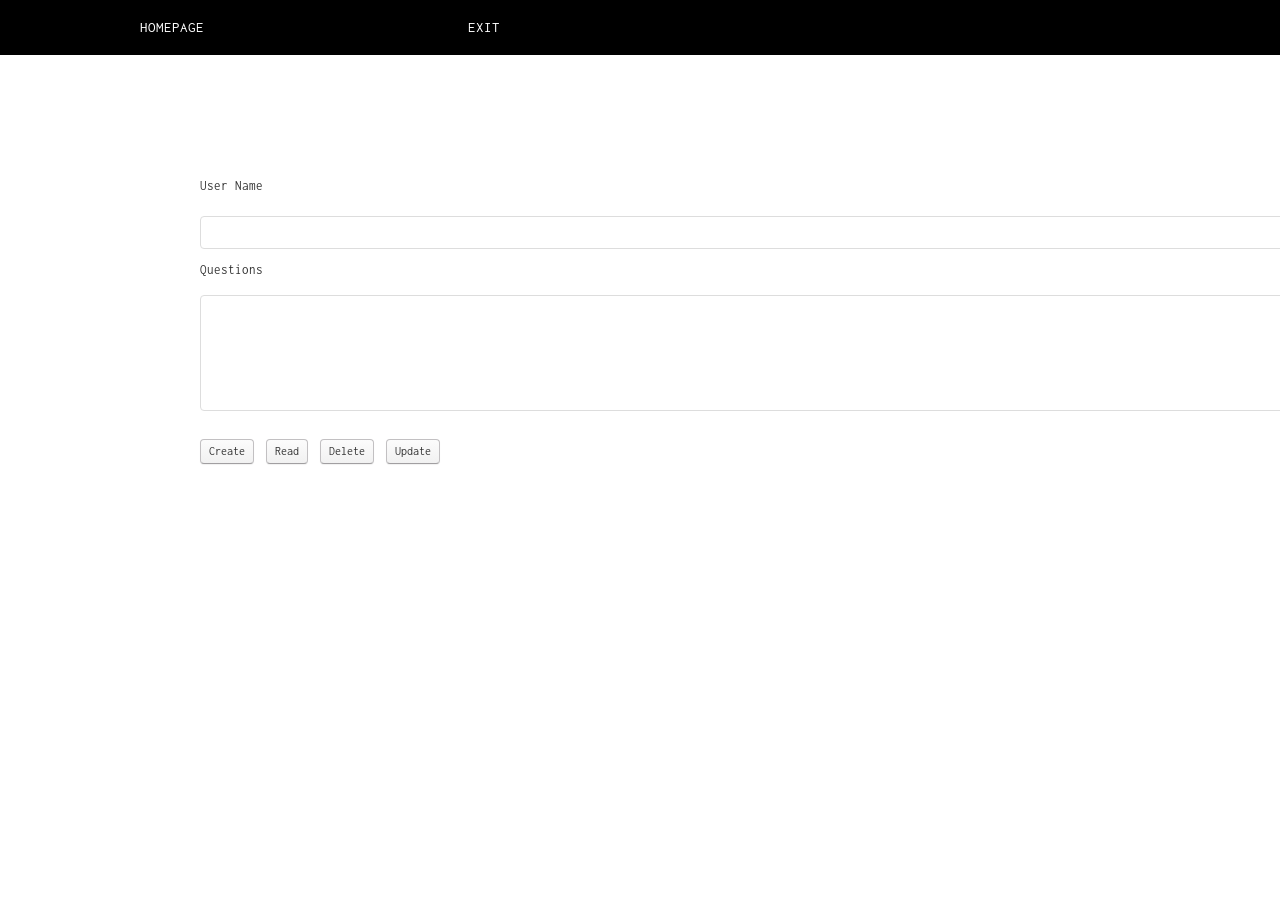
<file: src/index.html>
<!DOCTYPE html>
<html>
  <head>
    <meta charset="UTF-8" />
    <title>CRUD App</title>
    <link rel="stylesheet" href="index.css" />
    <link rel="stylesheet" href="photon.min.css" />
    <title>W3.CSS Template</title>
<meta charset="UTF-8">
<meta name="viewport" content="width=device-width, initial-scale=1">
<link rel="stylesheet" href="https://www.w3schools.com/w3css/4/w3.css">
<link rel="stylesheet" href="https://fonts.googleapis.com/css?family=Inconsolata">

<link rel="stylesheet" href="index.css">


</head>
<body>

  </head>
  <body>
    <div class="mainWrapper">
      <div class="w3-top">
        <div class="w3-row w3-padding w3-black">
          <div class="w3-col s3">
            <a href="index2.html" class="w3-button w3-block w3-black">HOMEPAGE</a>
          </div>
          <div class="w3-col s3">
            <a href="#" onclick="self.close();"class="w3-button w3-block w3-black">EXIT</a>
          </div>
          <div class="w3-col s3">
          </div>
          <div class="w3-col s3">
          </div>
        </div>
      </div>
      
      <!-- Header with image -->
      <header class="bgimg w3-display-container w3-grayscale-min" id="home">
        <div class="w3-display-middle w3-center">
          
        </div>
      
      </header>
      
      <!-- Add a background color and large text to the whole page -->
      
    
      <h1>CRUD File!</h1>

      <div id="box1"><form>
        <div class="w3-sand w3-grayscale w3-large"></div>
        <div class="form-group">
          <label>User Name</label>
          <input id="fileName" type="text" class="form-control">
        </div>

        <div class="form-group">
          <label>Questions</label>
          <textarea id="fileContents" class="form-control" rows="5"></textarea>

        </div>
      </form>
      <button id="btnCreate" class="btn btn-default">Create</button>
      <button id="btnRead" class="btn btn-default">Read</button>
      <button id="btnDelete" class="btn btn-default">Delete</button>
      <button id="btnUpdate" class="btn btn-default">Update</button>

    </div>
    
    </div>

  

    <script src="main.js">
      
      
    </script>
  </body>
</html>
</file>
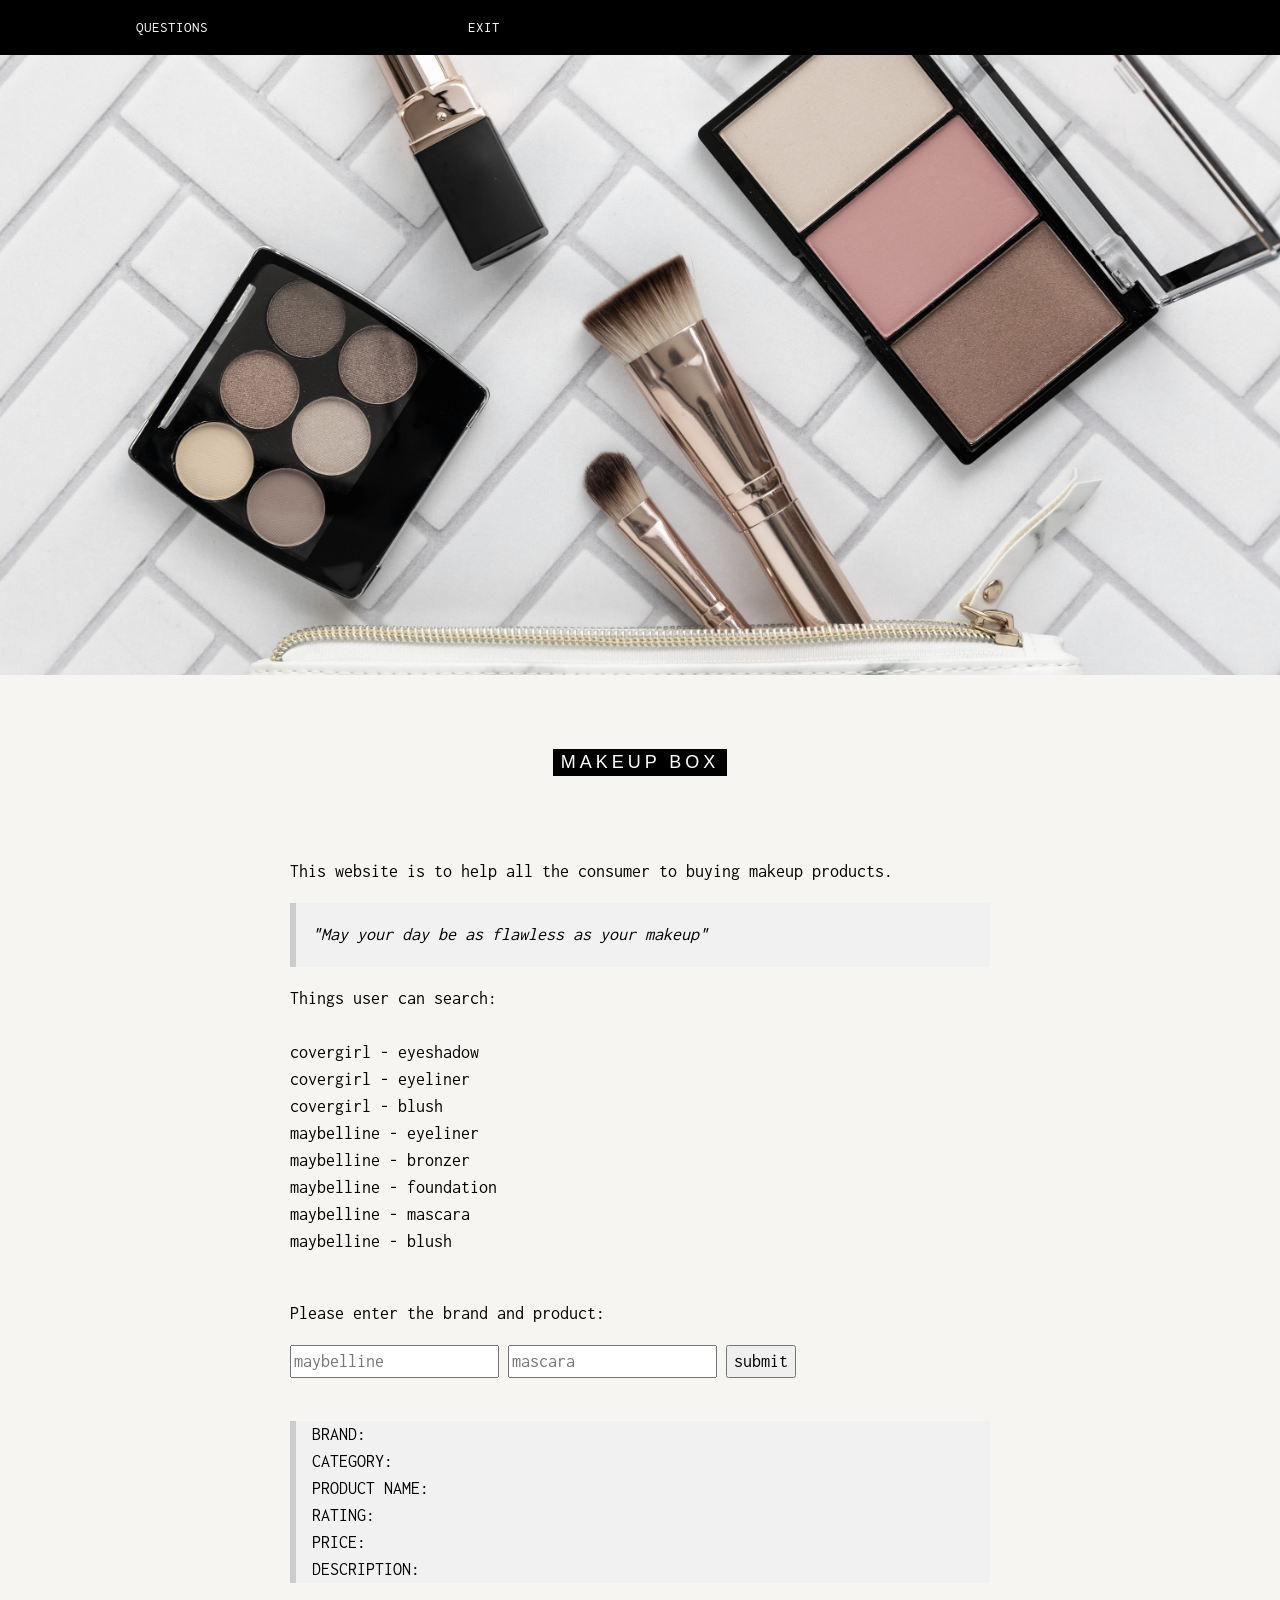
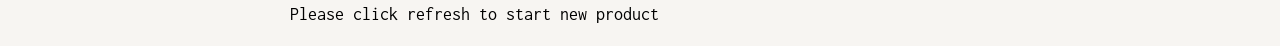
<file: src/index2.html>
<!DOCTYPE html>
<html>
<head>
<title>Makeup Box</title>
<meta charset="UTF-8">
<meta name="viewport" content="width=device-width, initial-scale=1">
<link rel="stylesheet" href="https://www.w3schools.com/w3css/4/w3.css">
<link rel="stylesheet" href="https://fonts.googleapis.com/css?family=Inconsolata">


<link rel="stylesheet" href="index2.css">


</head>
<body>

<!-- Links (sit on top) -->
<div class="w3-top">
  <div class="w3-row w3-padding w3-black">
    <div class="w3-col s3">
      <a href="index.html" class="w3-button w3-block w3-black">QUESTIONS</a>
    </div>
    <div class="w3-col s3">
      <a href="#" onclick="self.close();"class="w3-button w3-block w3-black">EXIT</a>
    </div>
    <div class="w3-col s3">
    </div>
    <div class="w3-col s3">
    </div>
  </div>
</div>

<!-- Header with image -->
<header class="bgimg w3-display-container w3-grayscale-min" id="home">
  <div class="w3-display-middle w3-center">
    
  </div>

</header>

<!-- Add a background color and large text to the whole page -->
<div class="w3-sand w3-grayscale w3-large">


<div class="w3-container" id="about">
  <div class="w3-content" style="max-width:700px">
    <h5 class="w3-center w3-padding-64"><span class="w3-tag w3-wide">MAKEUP BOX</span></h5>
    <p>This website is to help all the consumer to buying makeup products.</p>
    <div class="w3-panel w3-leftbar w3-light-grey">
      <p><i>"May your day be as flawless as your makeup"</i></p>
    </div>
    
    <p>Things user can search: <br><br>
      
      covergirl - eyeshadow <br>
      covergirl - eyeliner <br>
      covergirl - blush <br>
      maybelline - eyeliner <br>
      maybelline - bronzer <br>
      maybelline - foundation <br>
      maybelline - mascara <br>
      maybelline - blush <br>
      <br>
      <p>Please enter the brand and product:</p>
    </p>

    <input type="text" class="column" id="brands" placeholder="maybelline">
    <input type="text" class="column" id="category" placeholder="mascara">

      <button onclick="buttonClicked()" class="submit">submit</button>


	    <br>
      <br>
    <div class="w3-panel w3-leftbar w3-light-grey">
      <div id="box1">
        <div id="display">BRAND: </div>
        <div id="display1">CATEGORY: </div>
        <div id="display2">PRODUCT NAME: </div>
        <div id="display3">RATING: </div>
        <div id="display4">PRICE: </div>
        <div id="display5">DESCRIPTION: </div>
  
      </div>
    </div>
    <p>Please click refresh to start new product </p>
    


 
    </div>


<script src="makeup.js"></script>


</body>
</html>
</file>
<file: src/index.css>
body, html {
  height: 100%;
  font-family: "Inconsolata", sans-serif;
}

.bgimg {
  background-position: center;
  background-size: cover;
  background-image: url("header6.jpg");
  min-height: 75%;
}

.menu {
  display: none;
}

#box1{
  position: relative;
  top: 100px;
  left: 200px;
  font-size: x-large;

}
</file>
<file: src/index2.css>
body, html {
    height: 100%;
    font-family: "Inconsolata", sans-serif;
  }
  
  .bgimg {
    background-position: center;
    background-size: cover;
    background-image: url("header6.jpg");
    min-height: 75%;
  }
  
  .menu {
    display: none;
  }
</file>
<file: src/photon.min.css>
@charset "UTF-8";/*!
 * =====================================================
 * Photon v0.1.2
 * Copyright 2015 Connor Sears
 * Licensed under MIT (https://github.com/connors/proton/blob/master/LICENSE)
 *
 * v0.1.2 designed by @connors.
 * =====================================================
 */audio,canvas,progress,sub,sup,video{vertical-align:baseline}body,html{height:100%}hr,html,label{overflow:hidden}.clearfix:after,.toolbar-actions:after,.toolbar:after{clear:both}*,img{-webkit-user-drag:text}.list-group *,.nav-group-item,h1,h2,h3,h4,h5,h6,label,td,th{white-space:nowrap;text-overflow:ellipsis}audio:not([controls]){display:none}a:active,a:hover{outline:0}abbr[title]{border-bottom:1px dotted}b,strong{font-weight:700}dfn{font-style:italic}h1{margin:.67em 0;font-size:36px}small{font-size:80%}sub,sup{font-size:75%;line-height:0;position:relative}sup{top:-.5em}.pane-group,.window{top:0;left:0;right:0}sub{bottom:-.25em}pre{overflow:auto}code,kbd,pre,samp{font-family:monospace,monospace;font-size:1em}button,input,optgroup,select,textarea{color:inherit;font:inherit;margin:0}input[type=number]::-webkit-inner-spin-button,input[type=number]::-webkit-outer-spin-button{height:auto}input[type=search]::-webkit-search-cancel-button,input[type=search]::-webkit-search-decoration{-webkit-appearance:none}fieldset{border:1px solid silver;margin:0 2px;padding:.35em .625em .75em}legend{border:0;padding:0}*{cursor:default;-webkit-user-select:none;-webkit-box-sizing:border-box;box-sizing:border-box}html{width:100%}body{padding:0;margin:0;font-family:system,-apple-system,".SFNSDisplay-Regular","Helvetica Neue",Helvetica,"Segoe UI",sans-serif;font-size:13px;line-height:1.6;color:#333;background-color:transparent}.btn-dropdown:after,.icon:before{font-family:photon-entypo}hr{margin:15px 0;background:0 0;border:0;border-bottom:1px solid #ddd}h1,h2,h3,h4,h5,h6{margin-top:20px;margin-bottom:10px;font-weight:500;overflow:hidden}.btn .icon,.toolbar-header .title{margin-top:1px}h2{font-size:30px}h3{font-size:24px}h4{font-size:18px}h5{font-size:14px}.btn,h6{font-size:12px}.window{position:absolute;bottom:0;display:flex;flex-direction:column;background-color:#fff}.window-content{position:relative;overflow-y:auto;display:flex;flex:1}.selectable-text{cursor:text;-webkit-user-select:text}.btn,.title{cursor:default}.text-center{text-align:center}.text-right{text-align:right}.text-left{text-align:left}.btn,.title{text-align:center}.pull-left{float:left}.pull-right{float:right}.padded{padding:10px}.padded-less{padding:5px}.padded-more{padding:20px}.padded-vertically{padding-top:10px;padding-bottom:10px}.padded-vertically-less{padding-top:5px;padding-bottom:5px}.padded-vertically-more{padding-top:20px;padding-bottom:20px}.padded-horizontally{padding-right:10px;padding-left:10px}.padded-horizontally-less{padding-right:5px;padding-left:5px}.padded-horizontally-more{padding-right:20px;padding-left:20px}.padded-top{padding-top:10px}.padded-top-less{padding-top:5px}.padded-top-more{padding-top:20px}.padded-bottom{padding-bottom:10px}.padded-bottom-less{padding-bottom:5px}.padded-bottom-more{padding-bottom:20px}.sidebar{background-color:#f5f5f4}.draggable{-webkit-app-region:drag}.btn,.btn-group{vertical-align:middle;-webkit-app-region:no-drag}.clearfix:after,.clearfix:before{display:table;content:" "}.btn{display:inline-block;padding:3px 8px;margin-bottom:0;line-height:1.4;white-space:nowrap;background-image:none;border:1px solid transparent;border-radius:4px;box-shadow:0 1px 1px rgba(0,0,0,.06)}.btn:focus{outline:0;box-shadow:none}.btn-mini{padding:2px 6px}.btn-large{padding:6px 12px}.btn-form{padding-right:20px;padding-left:20px}.btn-default{color:#333;background-color:#fcfcfc;background-image:-webkit-gradient(linear,left top,left bottom,color-stop(0,#fcfcfc),color-stop(100%,#f1f1f1));background-image:-webkit-linear-gradient(top,#fcfcfc 0,#f1f1f1 100%);background-image:linear-gradient(to bottom,#fcfcfc 0,#f1f1f1 100%);border-color:#c2c0c2 #c2c0c2 #a19fa1}.btn-default:active{background-color:#ddd;background-image:none}.btn-negative,.btn-positive,.btn-primary,.btn-warning{color:#fff;text-shadow:0 1px 1px rgba(0,0,0,.1)}.btn-primary{border-color:#388df8 #388df8 #0866dc;background-color:#6eb4f7;background-image:-webkit-gradient(linear,left top,left bottom,color-stop(0,#6eb4f7),color-stop(100%,#1a82fb));background-image:-webkit-linear-gradient(top,#6eb4f7 0,#1a82fb 100%);background-image:linear-gradient(to bottom,#6eb4f7 0,#1a82fb 100%)}.btn-primary:active{background-color:#3e9bf4;background-image:-webkit-gradient(linear,left top,left bottom,color-stop(0,#3e9bf4),color-stop(100%,#0469de));background-image:-webkit-linear-gradient(top,#3e9bf4 0,#0469de 100%);background-image:linear-gradient(to bottom,#3e9bf4 0,#0469de 100%)}.btn-positive{border-color:#29a03b #29a03b #248b34;background-color:#5bd46d;background-image:-webkit-gradient(linear,left top,left bottom,color-stop(0,#5bd46d),color-stop(100%,#29a03b));background-image:-webkit-linear-gradient(top,#5bd46d 0,#29a03b 100%);background-image:linear-gradient(to bottom,#5bd46d 0,#29a03b 100%)}.btn-positive:active{background-color:#34c84a;background-image:-webkit-gradient(linear,left top,left bottom,color-stop(0,#34c84a),color-stop(100%,#248b34));background-image:-webkit-linear-gradient(top,#34c84a 0,#248b34 100%);background-image:linear-gradient(to bottom,#34c84a 0,#248b34 100%)}.btn-negative{border-color:#fb2f29 #fb2f29 #fb1710;background-color:#fd918d;background-image:-webkit-gradient(linear,left top,left bottom,color-stop(0,#fd918d),color-stop(100%,#fb2f29));background-image:-webkit-linear-gradient(top,#fd918d 0,#fb2f29 100%);background-image:linear-gradient(to bottom,#fd918d 0,#fb2f29 100%)}.btn-negative:active{background-color:#fc605b;background-image:-webkit-gradient(linear,left top,left bottom,color-stop(0,#fc605b),color-stop(100%,#fb1710));background-image:-webkit-linear-gradient(top,#fc605b 0,#fb1710 100%);background-image:linear-gradient(to bottom,#fc605b 0,#fb1710 100%)}.btn-warning{border-color:#fcaa0e #fcaa0e #ee9d02;background-color:#fece72;background-image:-webkit-gradient(linear,left top,left bottom,color-stop(0,#fece72),color-stop(100%,#fcaa0e));background-image:-webkit-linear-gradient(top,#fece72 0,#fcaa0e 100%);background-image:linear-gradient(to bottom,#fece72 0,#fcaa0e 100%)}.btn-warning:active{background-color:#fdbc40;background-image:-webkit-gradient(linear,left top,left bottom,color-stop(0,#fdbc40),color-stop(100%,#ee9d02));background-image:-webkit-linear-gradient(top,#fdbc40 0,#ee9d02 100%);background-image:linear-gradient(to bottom,#fdbc40 0,#ee9d02 100%)}.btn .icon{float:left;width:14px;height:14px;margin-bottom:1px;color:#737475;font-size:14px;line-height:1}.btn .icon-text{margin-right:5px}.btn-dropdown:after{margin-left:5px;content:""}.btn-group{position:relative;display:inline-block}.toolbar-actions:after,.toolbar-actions:before,.toolbar:after,.toolbar:before{display:table;content:" "}.btn-group .btn{position:relative;float:left}.btn-group .btn:active,.btn-group .btn:focus{z-index:2}.btn-group .btn.active{z-index:3}.btn-group .btn+.btn,.btn-group .btn+.btn-group,.btn-group .btn-group+.btn,.btn-group .btn-group+.btn-group{margin-left:-1px}.btn-group>.btn:first-child{border-top-right-radius:0;border-bottom-right-radius:0}.btn-group>.btn:last-child{border-top-left-radius:0;border-bottom-left-radius:0}.btn-group>.btn:not(:first-child):not(:last-child){border-radius:0}.btn-group .btn+.btn{border-left:1px solid #c2c0c2}.btn-group .btn+.btn.active{border-left:0}.btn-group .active{color:#fff;border:1px solid transparent;background-color:#6d6c6d;background-image:none}.btn-group .active .icon{color:#fff}.toolbar{min-height:22px;box-shadow:inset 0 1px 0 #f5f4f5;background-color:#e8e6e8;background-image:-webkit-gradient(linear,left top,left bottom,color-stop(0,#e8e6e8),color-stop(100%,#d1cfd1));background-image:-webkit-linear-gradient(top,#e8e6e8 0,#d1cfd1 100%);background-image:linear-gradient(to bottom,#e8e6e8 0,#d1cfd1 100%)}.toolbar-header{border-bottom:1px solid #c2c0c2}.toolbar-footer{border-top:1px solid #c2c0c2;-webkit-app-region:drag}.title{margin:0;font-size:12px;font-weight:400;color:#555}.toolbar-borderless{border-top:0;border-bottom:0}.toolbar-actions{margin-top:4px;margin-bottom:3px;padding-right:3px;padding-left:3px;padding-bottom:3px;-webkit-app-region:drag}.form-control,label{display:inline-block;font-size:13px}.toolbar-actions>.btn,.toolbar-actions>.btn-group{margin-left:4px;margin-right:4px}label{margin-bottom:5px}input[type=search]{-webkit-appearance:textfield;box-sizing:border-box}input[type=checkbox],input[type=radio]{margin:4px 0 0;line-height:normal}.checkbox,.form-group,.radio{margin-bottom:10px}.form-control{width:100%;min-height:25px;padding:5px 10px;line-height:1.6;background-color:#fff;border:1px solid #ddd;border-radius:4px;outline:0}.form-control:focus{border-color:#6db3fd;box-shadow:3px 3px 0 #6db3fd,-3px -3px 0 #6db3fd,-3px 3px 0 #6db3fd,3px -3px 0 #6db3fd}textarea{height:auto}.checkbox,.radio{position:relative;display:block;margin-top:10px}.checkbox label,.radio label{padding-left:20px;margin-bottom:0;font-weight:400}.checkbox input[type=checkbox],.checkbox-inline input[type=checkbox],.radio input[type=radio],.radio-inline input[type=radio]{position:absolute;margin-left:-20px;margin-top:4px}.form-actions .btn{margin-right:10px}.form-actions .btn:last-child{margin-right:0}.pane-group{position:absolute;bottom:0;display:flex}.icon:before,.pane,.tab-item{position:relative}.pane{overflow-y:auto;flex:1;border-left:1px solid #ddd}.list-group *,.media-body,.nav-group-item,td,th{overflow:hidden}.pane:first-child{border-left:0}.pane-sm{max-width:220px;min-width:150px}.pane-mini{width:80px;flex:none}.pane-one-fourth{width:25%;flex:none}.pane-one-third{width:33.3%}.img-circle{border-radius:50%}.img-rounded{border-radius:4px}.list-group{width:100%;list-style:none;margin:0;padding:0}.list-group *{margin:0}.list-group-item{padding:10px;font-size:12px;color:#414142;border-top:1px solid #ddd}.list-group-item:first-child{border-top:0}.list-group-item.active,.list-group-item.selected{color:#fff;background-color:#116cd6}.list-group-header{padding:10px}.media-object{margin-top:3px}.media-object.pull-left{margin-right:10px}.media-object.pull-right{margin-left:10px}.nav-group{font-size:14px}.nav-group-item{padding:2px 10px 2px 25px;display:block;color:#333;text-decoration:none}.nav-group-item.active,.nav-group-item:active{background-color:#dcdfe1}.nav-group-item .icon{width:19px;height:18px;float:left;color:#737475;margin-top:-3px;margin-right:7px;font-size:18px;text-align:center}.nav-group-title{margin:0;padding:10px 10px 2px;font-size:12px;font-weight:500;color:#666}.icon:before,th{font-weight:400}@font-face{font-family:photon-entypo;src:url(../fonts/photon-entypo.eot);src:url(../fonts/photon-entypo.eot?#iefix) format("eot"),url(../fonts/photon-entypo.woff) format("woff"),url(../fonts/photon-entypo.ttf) format("truetype");font-weight:400;font-style:normal}.icon:before{display:inline-block;speak:none;font-size:100%;font-style:normal;font-variant:normal;text-transform:none;line-height:1;-webkit-font-smoothing:antialiased;-moz-osx-font-smoothing:grayscale}.icon-note:before{content:'\e800'}.icon-note-beamed:before{content:'\e801'}.icon-music:before{content:'\e802'}.icon-search:before{content:'\e803'}.icon-flashlight:before{content:'\e804'}.icon-mail:before{content:'\e805'}.icon-heart:before{content:'\e806'}.icon-heart-empty:before{content:'\e807'}.icon-star:before{content:'\e808'}.icon-star-empty:before{content:'\e809'}.icon-user:before{content:'\e80a'}.icon-users:before{content:'\e80b'}.icon-user-add:before{content:'\e80c'}.icon-video:before{content:'\e80d'}.icon-picture:before{content:'\e80e'}.icon-camera:before{content:'\e80f'}.icon-layout:before{content:'\e810'}.icon-menu:before{content:'\e811'}.icon-check:before{content:'\e812'}.icon-cancel:before{content:'\e813'}.icon-cancel-circled:before{content:'\e814'}.icon-cancel-squared:before{content:'\e815'}.icon-plus:before{content:'\e816'}.icon-plus-circled:before{content:'\e817'}.icon-plus-squared:before{content:'\e818'}.icon-minus:before{content:'\e819'}.icon-minus-circled:before{content:'\e81a'}.icon-minus-squared:before{content:'\e81b'}.icon-help:before{content:'\e81c'}.icon-help-circled:before{content:'\e81d'}.icon-info:before{content:'\e81e'}.icon-info-circled:before{content:'\e81f'}.icon-back:before{content:'\e820'}.icon-home:before{content:'\e821'}.icon-link:before{content:'\e822'}.icon-attach:before{content:'\e823'}.icon-lock:before{content:'\e824'}.icon-lock-open:before{content:'\e825'}.icon-eye:before{content:'\e826'}.icon-tag:before{content:'\e827'}.icon-bookmark:before{content:'\e828'}.icon-bookmarks:before{content:'\e829'}.icon-flag:before{content:'\e82a'}.icon-thumbs-up:before{content:'\e82b'}.icon-thumbs-down:before{content:'\e82c'}.icon-download:before{content:'\e82d'}.icon-upload:before{content:'\e82e'}.icon-upload-cloud:before{content:'\e82f'}.icon-reply:before{content:'\e830'}.icon-reply-all:before{content:'\e831'}.icon-forward:before{content:'\e832'}.icon-quote:before{content:'\e833'}.icon-code:before{content:'\e834'}.icon-export:before{content:'\e835'}.icon-pencil:before{content:'\e836'}.icon-feather:before{content:'\e837'}.icon-print:before{content:'\e838'}.icon-retweet:before{content:'\e839'}.icon-keyboard:before{content:'\e83a'}.icon-comment:before{content:'\e83b'}.icon-chat:before{content:'\e83c'}.icon-bell:before{content:'\e83d'}.icon-attention:before{content:'\e83e'}.icon-alert:before{content:'\e83f'}.icon-vcard:before{content:'\e840'}.icon-address:before{content:'\e841'}.icon-location:before{content:'\e842'}.icon-map:before{content:'\e843'}.icon-direction:before{content:'\e844'}.icon-compass:before{content:'\e845'}.icon-cup:before{content:'\e846'}.icon-trash:before{content:'\e847'}.icon-doc:before{content:'\e848'}.icon-docs:before{content:'\e849'}.icon-doc-landscape:before{content:'\e84a'}.icon-doc-text:before{content:'\e84b'}.icon-doc-text-inv:before{content:'\e84c'}.icon-newspaper:before{content:'\e84d'}.icon-book-open:before{content:'\e84e'}.icon-book:before{content:'\e84f'}.icon-folder:before{content:'\e850'}.icon-archive:before{content:'\e851'}.icon-box:before{content:'\e852'}.icon-rss:before{content:'\e853'}.icon-phone:before{content:'\e854'}.icon-cog:before{content:'\e855'}.icon-tools:before{content:'\e856'}.icon-share:before{content:'\e857'}.icon-shareable:before{content:'\e858'}.icon-basket:before{content:'\e859'}.icon-bag:before{content:'\e85a'}.icon-calendar:before{content:'\e85b'}.icon-login:before{content:'\e85c'}.icon-logout:before{content:'\e85d'}.icon-mic:before{content:'\e85e'}.icon-mute:before{content:'\e85f'}.icon-sound:before{content:'\e860'}.icon-volume:before{content:'\e861'}.icon-clock:before{content:'\e862'}.icon-hourglass:before{content:'\e863'}.icon-lamp:before{content:'\e864'}.icon-light-down:before{content:'\e865'}.icon-light-up:before{content:'\e866'}.icon-adjust:before{content:'\e867'}.icon-block:before{content:'\e868'}.icon-resize-full:before{content:'\e869'}.icon-resize-small:before{content:'\e86a'}.icon-popup:before{content:'\e86b'}.icon-publish:before{content:'\e86c'}.icon-window:before{content:'\e86d'}.icon-arrow-combo:before{content:'\e86e'}.icon-down-circled:before{content:'\e86f'}.icon-left-circled:before{content:'\e870'}.icon-right-circled:before{content:'\e871'}.icon-up-circled:before{content:'\e872'}.icon-down-open:before{content:'\e873'}.icon-left-open:before{content:'\e874'}.icon-right-open:before{content:'\e875'}.icon-up-open:before{content:'\e876'}.icon-down-open-mini:before{content:'\e877'}.icon-left-open-mini:before{content:'\e878'}.icon-right-open-mini:before{content:'\e879'}.icon-up-open-mini:before{content:'\e87a'}.icon-down-open-big:before{content:'\e87b'}.icon-left-open-big:before{content:'\e87c'}.icon-right-open-big:before{content:'\e87d'}.icon-up-open-big:before{content:'\e87e'}.icon-down:before{content:'\e87f'}.icon-left:before{content:'\e880'}.icon-right:before{content:'\e881'}.icon-up:before{content:'\e882'}.icon-down-dir:before{content:'\e883'}.icon-left-dir:before{content:'\e884'}.icon-right-dir:before{content:'\e885'}.icon-up-dir:before{content:'\e886'}.icon-down-bold:before{content:'\e887'}.icon-left-bold:before{content:'\e888'}.icon-right-bold:before{content:'\e889'}.icon-up-bold:before{content:'\e88a'}.icon-down-thin:before{content:'\e88b'}.icon-left-thin:before{content:'\e88c'}.icon-right-thin:before{content:'\e88d'}.icon-up-thin:before{content:'\e88e'}.icon-ccw:before{content:'\e88f'}.icon-cw:before{content:'\e890'}.icon-arrows-ccw:before{content:'\e891'}.icon-level-down:before{content:'\e892'}.icon-level-up:before{content:'\e893'}.icon-shuffle:before{content:'\e894'}.icon-loop:before{content:'\e895'}.icon-switch:before{content:'\e896'}.icon-play:before{content:'\e897'}.icon-stop:before{content:'\e898'}.icon-pause:before{content:'\e899'}.icon-record:before{content:'\e89a'}.icon-to-end:before{content:'\e89b'}.icon-to-start:before{content:'\e89c'}.icon-fast-forward:before{content:'\e89d'}.icon-fast-backward:before{content:'\e89e'}.icon-progress-0:before{content:'\e89f'}.icon-progress-1:before{content:'\e8a0'}.icon-progress-2:before{content:'\e8a1'}.icon-progress-3:before{content:'\e8a2'}.icon-target:before{content:'\e8a3'}.icon-palette:before{content:'\e8a4'}.icon-list:before{content:'\e8a5'}.icon-list-add:before{content:'\e8a6'}.icon-signal:before{content:'\e8a7'}.icon-trophy:before{content:'\e8a8'}.icon-battery:before{content:'\e8a9'}.icon-back-in-time:before{content:'\e8aa'}.icon-monitor:before{content:'\e8ab'}.icon-mobile:before{content:'\e8ac'}.icon-network:before{content:'\e8ad'}.icon-cd:before{content:'\e8ae'}.icon-inbox:before{content:'\e8af'}.icon-install:before{content:'\e8b0'}.icon-globe:before{content:'\e8b1'}.icon-cloud:before{content:'\e8b2'}.icon-cloud-thunder:before{content:'\e8b3'}.icon-flash:before{content:'\e8b4'}.icon-moon:before{content:'\e8b5'}.icon-flight:before{content:'\e8b6'}.icon-paper-plane:before{content:'\e8b7'}.icon-leaf:before{content:'\e8b8'}.icon-lifebuoy:before{content:'\e8b9'}.icon-mouse:before{content:'\e8ba'}.icon-briefcase:before{content:'\e8bb'}.icon-suitcase:before{content:'\e8bc'}.icon-dot:before{content:'\e8bd'}.icon-dot-2:before{content:'\e8be'}.icon-dot-3:before{content:'\e8bf'}.icon-brush:before{content:'\e8c0'}.icon-magnet:before{content:'\e8c1'}.icon-infinity:before{content:'\e8c2'}.icon-erase:before{content:'\e8c3'}.icon-chart-pie:before{content:'\e8c4'}.icon-chart-line:before{content:'\e8c5'}.icon-chart-bar:before{content:'\e8c6'}.icon-chart-area:before{content:'\e8c7'}.icon-tape:before{content:'\e8c8'}.icon-graduation-cap:before{content:'\e8c9'}.icon-language:before{content:'\e8ca'}.icon-ticket:before{content:'\e8cb'}.icon-water:before{content:'\e8cc'}.icon-droplet:before{content:'\e8cd'}.icon-air:before{content:'\e8ce'}.icon-credit-card:before{content:'\e8cf'}.icon-floppy:before{content:'\e8d0'}.icon-clipboard:before{content:'\e8d1'}.icon-megaphone:before{content:'\e8d2'}.icon-database:before{content:'\e8d3'}.icon-drive:before{content:'\e8d4'}.icon-bucket:before{content:'\e8d5'}.icon-thermometer:before{content:'\e8d6'}.icon-key:before{content:'\e8d7'}.icon-flow-cascade:before{content:'\e8d8'}.icon-flow-branch:before{content:'\e8d9'}.icon-flow-tree:before{content:'\e8da'}.icon-flow-line:before{content:'\e8db'}.icon-flow-parallel:before{content:'\e8dc'}.icon-rocket:before{content:'\e8dd'}.icon-gauge:before{content:'\e8de'}.icon-traffic-cone:before{content:'\e8df'}.icon-cc:before{content:'\e8e0'}.icon-cc-by:before{content:'\e8e1'}.icon-cc-nc:before{content:'\e8e2'}.icon-cc-nc-eu:before{content:'\e8e3'}.icon-cc-nc-jp:before{content:'\e8e4'}.icon-cc-sa:before{content:'\e8e5'}.icon-cc-nd:before{content:'\e8e6'}.icon-cc-pd:before{content:'\e8e7'}.icon-cc-zero:before{content:'\e8e8'}.icon-cc-share:before{content:'\e8e9'}.icon-cc-remix:before{content:'\e8ea'}.icon-github:before{content:'\e8eb'}.icon-github-circled:before{content:'\e8ec'}.icon-flickr:before{content:'\e8ed'}.icon-flickr-circled:before{content:'\e8ee'}.icon-vimeo:before{content:'\e8ef'}.icon-vimeo-circled:before{content:'\e8f0'}.icon-twitter:before{content:'\e8f1'}.icon-twitter-circled:before{content:'\e8f2'}.icon-facebook:before{content:'\e8f3'}.icon-facebook-circled:before{content:'\e8f4'}.icon-facebook-squared:before{content:'\e8f5'}.icon-gplus:before{content:'\e8f6'}.icon-gplus-circled:before{content:'\e8f7'}.icon-pinterest:before{content:'\e8f8'}.icon-pinterest-circled:before{content:'\e8f9'}.icon-tumblr:before{content:'\e8fa'}.icon-tumblr-circled:before{content:'\e8fb'}.icon-linkedin:before{content:'\e8fc'}.icon-linkedin-circled:before{content:'\e8fd'}.icon-dribbble:before{content:'\e8fe'}.icon-dribbble-circled:before{content:'\e8ff'}.icon-stumbleupon:before{content:'\e900'}.icon-stumbleupon-circled:before{content:'\e901'}.icon-lastfm:before{content:'\e902'}.icon-lastfm-circled:before{content:'\e903'}.icon-rdio:before{content:'\e904'}.icon-rdio-circled:before{content:'\e905'}.icon-spotify:before{content:'\e906'}.icon-spotify-circled:before{content:'\e907'}.icon-qq:before{content:'\e908'}.icon-instagram:before{content:'\e909'}.icon-dropbox:before{content:'\e90a'}.icon-evernote:before{content:'\e90b'}.icon-flattr:before{content:'\e90c'}.icon-skype:before{content:'\e90d'}.icon-skype-circled:before{content:'\e90e'}.icon-renren:before{content:'\e90f'}.icon-sina-weibo:before{content:'\e910'}.icon-paypal:before{content:'\e911'}.icon-picasa:before{content:'\e912'}.icon-soundcloud:before{content:'\e913'}.icon-mixi:before{content:'\e914'}.icon-behance:before{content:'\e915'}.icon-google-circles:before{content:'\e916'}.icon-vkontakte:before{content:'\e917'}.icon-smashing:before{content:'\e918'}.icon-sweden:before{content:'\e919'}.icon-db-shape:before{content:'\e91a'}.icon-logo-db:before{content:'\e91b'}table{border-spacing:0;width:100%;border:0;border-collapse:separate;font-size:12px;text-align:left}.table-striped tr:nth-child(even),thead{background-color:#f5f5f4}tbody{background-color:#fff}.table-striped tr:active:nth-child(even),tr:active{color:#fff;background-color:#116cd6}thead tr:active{color:#333;background-color:#f5f5f4}th{border-right:1px solid #ddd;border-bottom:1px solid #ddd}td,th{padding:2px 15px}td:last-child,th:last-child{border-right:0}.tab-group{margin-top:-1px;display:flex;border-top:1px solid #989698;border-bottom:1px solid #989698}.tab-item{flex:1;padding:3px;font-size:12px;text-align:center;border-left:1px solid #989698;background-color:#b8b6b8;background-image:-webkit-gradient(linear,left top,left bottom,color-stop(0,#b8b6b8),color-stop(100%,#b0aeb0));background-image:-webkit-linear-gradient(top,#b8b6b8 0,#b0aeb0 100%);background-image:linear-gradient(to bottom,#b8b6b8 0,#b0aeb0 100%)}.tab-item:first-child{border-left:0}.tab-item.active{background-color:#d4d2d4;background-image:-webkit-gradient(linear,left top,left bottom,color-stop(0,#d4d2d4),color-stop(100%,#cccacc));background-image:-webkit-linear-gradient(top,#d4d2d4 0,#cccacc 100%);background-image:linear-gradient(to bottom,#d4d2d4 0,#cccacc 100%)}.tab-item .icon-close-tab:hover,.tab-item:after{background-color:rgba(0,0,0,.08)}.tab-item .icon-close-tab{position:absolute;top:50%;left:5px;width:15px;height:15px;font-size:15px;line-height:15px;text-align:center;color:#666;opacity:0;transition:opacity .1s linear,background-color .1s linear;border-radius:3px;transform:translateY(-50%);z-index:10}.tab-item:after{position:absolute;top:0;right:0;bottom:0;left:0;content:"";opacity:0;transition:opacity .1s linear;z-index:1}.tab-item:hover .icon-close-tab,.tab-item:hover:not(.active):after{opacity:1}.tab-item-fixed{flex:none;padding:3px 10px}
</file>
